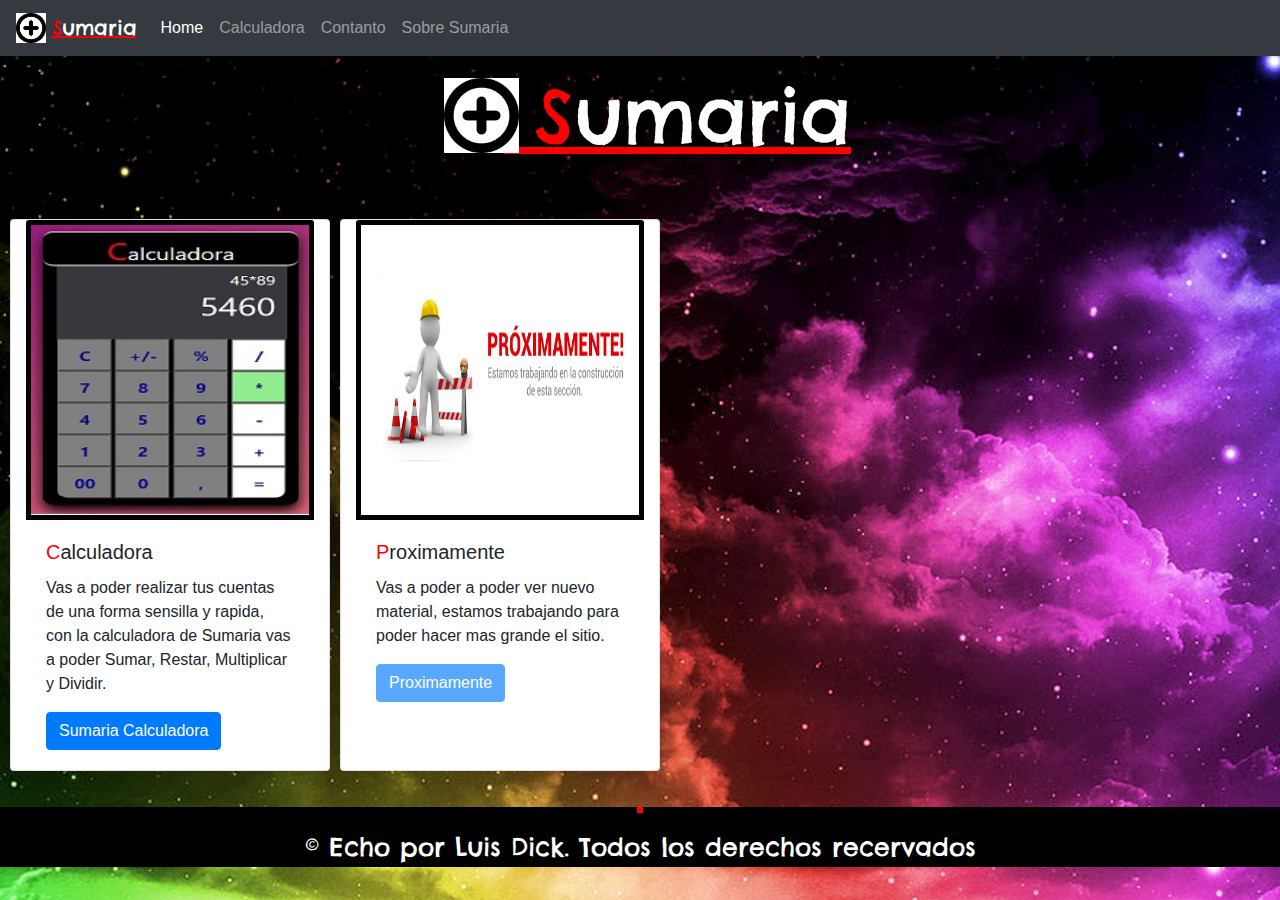
<file: index.html>
<!doctype html>
<html lang="en">

<head>
  <title>Sumaria</title>
  <meta charset="utf-8">
  <meta name="viewport" content="width=device-width, initial-scale=1, shrink-to-fit=no">
  <link rel="stylesheet" href="css/bootstrap.min.css">
  <link rel="stylesheet" href="style.css">
  <link rel="icon" sizes="any" href="adress/icono.png">
  <link href="https://fonts.googleapis.com/css2?family=Chelsea+Market&display=swap" rel="stylesheet">
</head>

<body>


  <nav class="navbar navbar-expand-lg navbar-dark bg-dark">
    <a class="navbar-brand" href="index.html">
      <img src="adress/icono.png" width="30" height="30" class="d-inline-block align-top" alt="sumaria" loading="lazy">
      <span class="menu__titulo"><span class="titulo__rojito">S</span>umaria</span>
    </a>
    <button class="navbar-toggler" type="button" data-toggle="collapse" data-target="#navbarNavAltMarkup"
      aria-controls="navbarNavAltMarkup" aria-expanded="false" aria-label="Toggle navigation">
      <span class="navbar-toggler-icon"></span>
    </button>
    <div class="collapse navbar-collapse" id="navbarNavAltMarkup">
      <div class="navbar-nav">
        <a class="nav-link active" href="index.html">Home<span class="sr-only">(current)</span></a>
        <a class="nav-link" href="calculadora.html">Calculadora</a>
        <a class="nav-link" href="#">Contanto</a>
        <a class="nav-link" href="#">Sobre Sumaria</a>
      </div>
    </div>
  </nav>

  <div>
    <h1 class="titulo__titulo"><img class="titulo__img" src="adress/icono.png" alt="suma"> <span
        class="titulo__rojito">S</span>umaria</h1>
  </div>



  <article>

    <div class="container-fluid">
      <div class="row">

        <div class="card col-md-3 col-sm-6 card__position-1" style="width: 18rem;">
          <img src="adress/calculadora.jpg" class="card-img-top center__img" alt="calculadora">
          <div class="card-body">
            <h5 class="card-title"><span class="titulo__rojito">C</span>alculadora</h5>
            <p class="card-text">Vas a poder realizar tus cuentas de una forma sensilla y rapida, con la calculadora de
              Sumaria vas a poder Sumar, Restar, Multiplicar y Dividir.</p>
            <a href="calculadora.html" class="btn btn-primary card__link">Sumaria Calculadora</a>
          </div>
        </div>



        <div class="card col-md-3 col-sm-6 card__position-2" style="width: 18rem;">
          <img src="adress/proximamente.jpg" class="card-img-top center__img" alt="proximamente">
          <div class="card-body">
            <h5 class="card-title"><span class="titulo__rojito">P</span>roximamente</h5>
            <p class="card-text">Vas a poder a poder ver nuevo material, estamos trabajando para poder hacer mas grande
              el
              sitio.</p>
            <a href="#" class="btn btn-primary card__link disabled">Proximamente</a>
          </div>
        </div>
      </div>
    </div>
  </article>

  <footer class="fotter__copy">
    <hr class="footer__linea">
    <div > &copy; Echo por Luis Dick. Todos los derechos recervados</div>
  </footer>




  <script src="js/jquery-3.5.1.min.js"></script>
  <script src="js/popper.min.js"></script>
  <script src="js/bootstrap.min.js"></script>
</body>

</html>
</file>
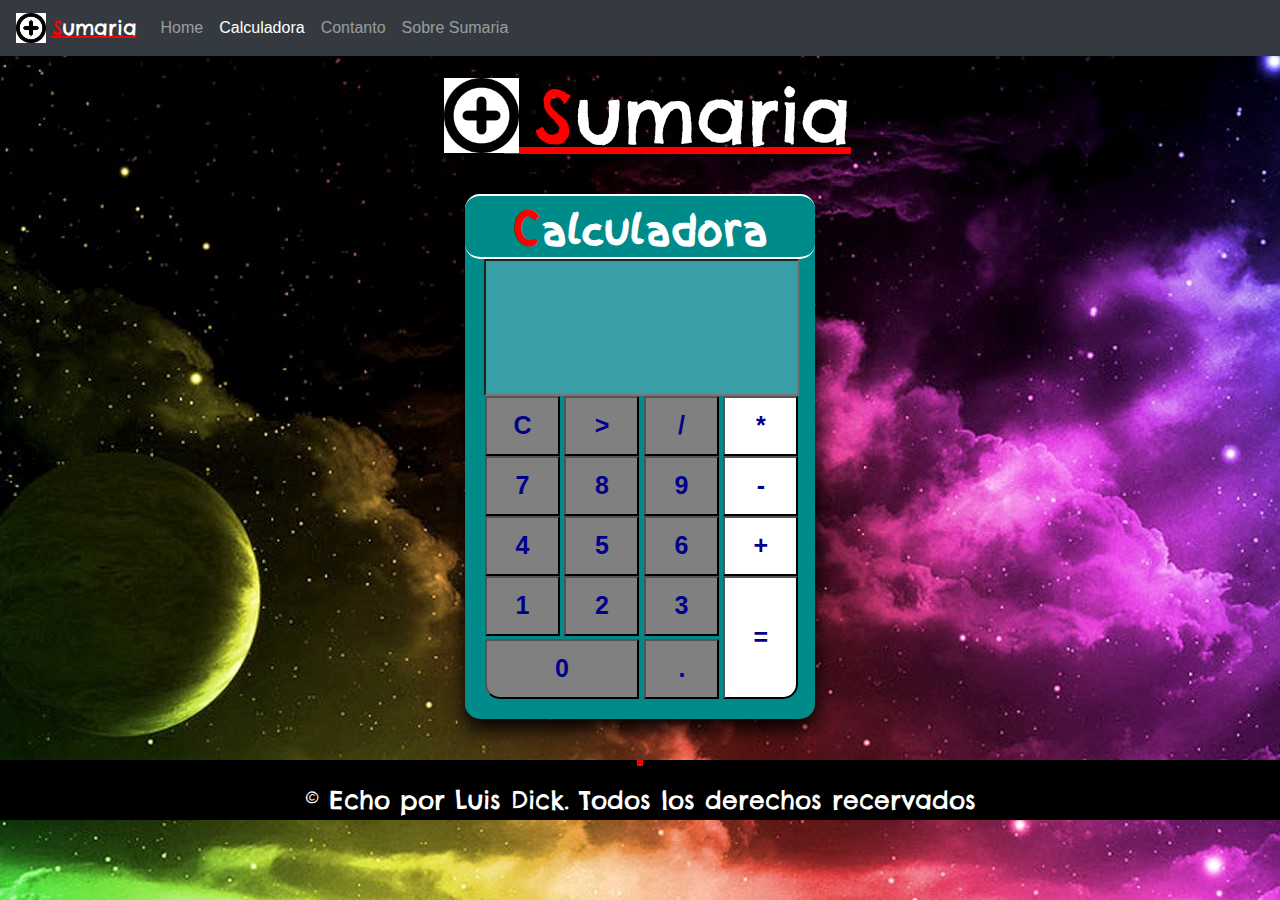
<file: calculadora.html>
<!doctype html>
<html lang="en">

<head>
  <title>calculadora</title>
  <meta charset="utf-8">
  <meta name="viewport" content="width=device-width, initial-scale=1, shrink-to-fit=no">
  <link rel="stylesheet" href="css/bootstrap.min.css">
  <link rel="stylesheet" href="style.css">
  <link rel="icon" sizes="any" href="adress/icono.png">
  <link href="https://fonts.googleapis.com/css2?family=Finger+Paint&display=swap" rel="stylesheet">
  <link href="https://fonts.googleapis.com/css2?family=Chelsea+Market&display=swap" rel="stylesheet">
</head>

<body>

  <nav class="navbar navbar-expand-lg navbar-dark bg-dark">
    <a class="navbar-brand" href="index.html">
      <img src="adress/icono.png" width="30" height="30" class="d-inline-block align-top" alt="Sumaria" loading="lazy">
      <span class="menu__titulo"><span class="titulo__rojito">S</span>umaria</span>
    </a>
    <button class="navbar-toggler" type="button" data-toggle="collapse" data-target="#navbarNavAltMarkup"
      aria-controls="navbarNavAltMarkup" aria-expanded="false" aria-label="Toggle navigation">
      <span class="navbar-toggler-icon"></span>
    </button>
    <div class="collapse navbar-collapse" id="navbarNavAltMarkup">
      <div class="navbar-nav">
        <a class="nav-link" href="index.html">Home </a>
        <a class="nav-link active" href="calculadora.html">Calculadora<span class="sr-only">(current)</span></a>
        <a class="nav-link" href="#">Contanto</a>
        <a class="nav-link" href="#">Sobre Sumaria</a>
      </div>
    </div>
  </nav>

  <div>
    <h1 class="titulo__titulo"><img class="titulo__img" src="adress/icono.png" alt="suma"> <span
        class="titulo__rojito">S</span>umaria</h1>
  </div>

  <article class="calcu__center">


    <div class="calculadora">
      <div class="Top__Bar">Calculadora</div>

      <form name="form">
        <input class="calc-display">

      </form>

      <div class="main_teclas" id="main__teclas">
        <button class="Tecla-C" value="c" onclick="c()">C</button>
        <button class="Tecla-Borrar" value=">" onclick="del()">></button>
        <button class="Tecla-Dividir" value="/" onclick="insrt('/')">/</button>
        <button class="Tecla-Multiplicacion" value="x" onclick="insrt('*')">*</button>
        <button class="Tecla-7" value="7" onclick="insrt(7)">7</button>
        <button class="Tecla-8" value="8" onclick="insrt(8)">8</button>
        <button class="Tecla-9" value="9" onclick="insrt(9)">9</button>
        <button class="Tecla-Resta" value="-" onclick="insrt('-')">-</button>
        <button class="Tecla-4" value="4" onclick="insrt(4)">4</button>
        <button class="Tecla-5" value="5" onclick="insrt(5)">5</button>
        <button class="Tecla-6" value="6" onclick="insrt(6)">6</button>
        <button class="Tecla-Suma" value="+" onclick="insrt('+')">+</button>
        <button class="Tecla-1" value="1" onclick="insrt(1)">1</button>
        <button class="Tecla-2" value="2" onclick="insrt(2)">2</button>
        <button class="Tecla-3" value="3" onclick="insrt(3)">3</button>
        <button class="Tecla-Igual" value="=" onclick="eql()">=</button>
        <button class="Tecla-0" value="0" onclick="insrt(0)">0</button>
        <button class="Tecla-punto" value="." onclick="insrt('.')">.</button>

      </div>
    </div>




  </article>

  <footer class="fotter__copy">
    <hr class="footer__linea">
    <div> &copy; Echo por Luis Dick. Todos los derechos recervados</div>
  </footer>


  <script src="js/jquery-3.5.1.min.js"></script>
  <script src="js/popper.min.js"></script>
  <script src="js/bootstrap.min.js    "></script>
  <script src="js/main.js"></script>
</body>

</html>
</file>
<file: style.css>
body
    {
    background: url(adress/fondo.jpg);  
    background-size: auto;
    }
.menu__titulo
                {
                    font-family: 'Chelsea Market', cursive;
                    text-decoration: underline red;
                }
.titulo__titulo
                {   padding-top: 15px;
                    font-family: 'Chelsea Market', cursive; 
                    font-size:75px ;
                    text-align: center;
                    color:white;
                    text-decoration: underline red;            
                }  
.titulo__rojito
                {
                    color: red;
                }
.titulo__img
                {   
                    width: 75px ;
                    position: relative;
                    bottom: 5px;
                    left: 15px;
                    border-radius: 10px solid red;
                }
.card__position-1
                {
                    margin-top: 50px;     
                    margin-left: 10px;
                    margin-bottom: 20px;
                } 
.card__position-2
                    {
                        margin-top: 50px;
                        margin-left: 10px;
                        margin-bottom: 20px;
                    }               
.card__link
            {
                color: white;
                text-decoration: none;
            }
.card__link:hover
            {
                color: black;
                text-decoration: none;
            } 
.footer__linea
                {
                    border: 3px solid red;
                }  
.fotter__copy
                { 
                    font-size: 25px;
                    font-family: 'Chelsea Market', cursive;
                    color: white;
                    background-color: black;
                    text-align: center;
                    justify-items: center;
                }
.center__img
            {
                height: 300px;
                border: 5px solid black;
            }         
.calcu__center
                {
                    padding-top: 25px;
                    padding-bottom: 25px;
                    top:45px;
                    display: flex; 
                    align-items: center;
                    justify-content: center;
                }
.calculadora
                {
                    width: 350px;
                    height: 525px;
                    background: darkcyan     ;
                    border-radius: 15px;
                    position: relative;
                }
.calculadora::after
                    {
                        content: "";
                        display: block;
                        position: absolute;
                        top: 0;
                        width: 100%;
                        height: 100%;
                        border-radius: 15px;
                        box-shadow: 0 10px 20px black;
                        opacity: 1;
                    }
.Top__Bar
            {
                width: 100%;
                height: 65px;
                text-align: center;
                font-family: 'Finger Paint', cursive;
                font-weight: bold;
                font-size: 2.5em;
                border-bottom: 2px solid white;
                border-top: 2px solid white;
                position: relative;
                color: white;
                background-color: darkcyan;
                border-radius: 15px;
            }
.Top__Bar::first-letter
                        {
                            color: red;
                            font-size: 45px;
                        }
[class^="screen__"]
                    {
                        width: 100%;
                        height: 30px;
                        text-align: right;
                        padding-right: 1rem;
                        padding-top: .5rem;
                    }
.calc-display
                {
                    position: relative;
                    color: white;
                    background-color: rgba(223, 223, 247, 0.247);
                    width: 90%;
                    left: 19px;
                    font-size:3rem;
                    padding-bottom: 60px;
                }
.main_teclas
                {   
                    display: inline-block; 
                    margin-left: 20px;           
                } 
[class^="Tecla-"]
                    {
                        display: inline-block;
                        width: 75px;
                        height: 60px;
                        background-color: gray;
                        color: darkblue;
                        cursor: pointer;
                        position: relative;
                        z-index: 100;
                        font-size: 25px;
                        font-weight: bold;
                    }
[class^="Tecla-"]:nth-child(4n)
                                {
                                    background-color: white;
                                }
[class^="Tecla-"]:nth-child(17)
                                {
                                    border-bottom-left-radius: 15px;
                                }
[class^="Tecla-"]:hover
                            {
                                background-color: lightgreen ;
                            }
[class^="Tecla-"]:active 
                            {
                                transform: scale(.9)
                            }
.Tecla-0
            {
                width: 154px;
                bottom: 60px;
            }
.Tecla-Igual
                {
                    height: 123px;
                    border-bottom-right-radius: 15px;
                }
.Tecla-1,.Tecla-2,.Tecla-3
                            {
                                bottom: 32px;
                            }
.Tecla-punto
                {
                    bottom: 60px;
                    left: 1px;
                }
</file>
